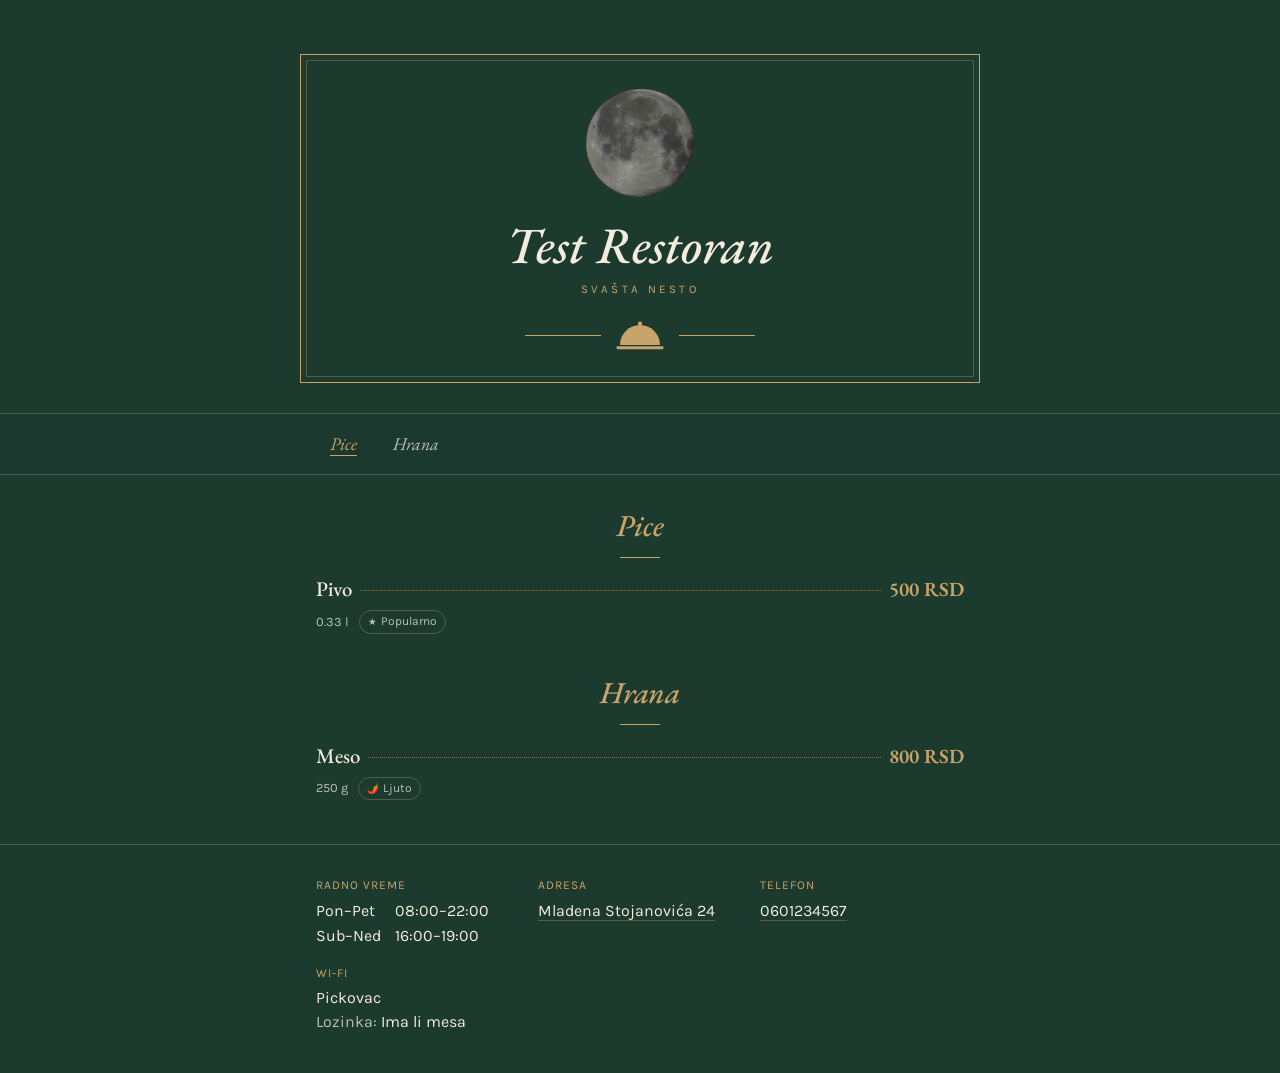
<file: index.html>
<!doctype html>
<html lang="sr">
<head>
  <meta charset="utf-8">
  <meta name="viewport" content="width=device-width, initial-scale=1, viewport-fit=cover">
  <title>Menu</title>
  <meta name="theme-color" content="#ffffff">
  <link rel="stylesheet" href="core/base.css?v=c3f7b64a6f">
</head>
<body class="dm-loading">
  <div id="app"></div>
  <script src="core/common.js?v=c3f7b64a6f"></script>
  <script src="core/menu.js?v=c3f7b64a6f"></script>
</body>
</html>
</file>
<file: core/base.css>
/*! Digital menu. All rights reserved. See LICENSE. */
:root{--bg: #ffffff;--surface: #f6f6f6;--text: #1d1d1f;--muted: #6e6e73;--line: #e4e4e7;--accent: #b5651d;--accent-ink: #ffffff;--font-body: system-ui, -apple-system, "Segoe UI", Roboto, sans-serif;--font-head: var(--font-body);--radius: 12px;--thumb: 76px;--nav-bg: var(--bg);--chip-bg: transparent;--chip-text: var(--text);--chip-active-bg: var(--accent);--chip-active-text: var(--accent-ink);--wrap: 760px}*,*:before,*:after{box-sizing:border-box}html{-webkit-text-size-adjust:100%;scroll-behavior:smooth}@media(prefers-reduced-motion:reduce){html{scroll-behavior:auto}}body{margin:0;background:var(--bg);color:var(--text);font-family:var(--font-body);line-height:1.45;-webkit-font-smoothing:antialiased}body.dm-loading #app{visibility:hidden}img{display:block;max-width:100%}a{color:inherit}h1,h2,h3{font-family:var(--font-head)}.wrap{max-width:var(--wrap);margin:0 auto;padding:0 16px}.muted{color:var(--muted)}.dm-error,.menu-empty p{padding:60px 16px;text-align:center;color:var(--muted)}.hero{position:relative;padding:44px 0 26px;text-align:center}.lang-switch{position:absolute;top:12px;right:12px;z-index:2;display:flex;gap:2px;padding:3px;border:1px solid color-mix(in srgb,currentColor 30%,transparent);border-radius:999px;font:inherit;font-family:var(--font-body);background:transparent;color:inherit;cursor:pointer}.lang-btn{font-size:.75rem;font-weight:700;letter-spacing:.04em;line-height:1;padding:6px 9px;border-radius:999px;opacity:.65}.lang-btn.active{opacity:1;background:color-mix(in srgb,currentColor 16%,transparent)}.hero-logo{width:116px;height:116px;object-fit:contain;margin:0 auto 16px}.hero-name{margin:0;font-size:clamp(2rem,8vw,2.8rem);line-height:1.1}.hero-tagline{margin:8px 0 0;color:var(--muted)}.catnav{position:sticky;top:0;z-index:10;background:var(--nav-bg)}.catnav-inner{display:flex;gap:8px;overflow-x:auto;scrollbar-width:none;max-width:var(--wrap);margin:0 auto;padding:10px 16px}.catnav-inner::-webkit-scrollbar{display:none}.chip{flex:none;white-space:nowrap;text-decoration:none;cursor:pointer;font:inherit;font-size:.95rem;padding:7px 14px;border:0;border-radius:999px;background:var(--chip-bg);color:var(--chip-text);transition:background .2s,color .2s}.chip.active{background:var(--chip-active-bg);color:var(--chip-active-text)}[data-nav=tabs] .cat:not(.active){display:none}.cat{padding:28px 0 8px;scroll-margin-top:58px}.cat-head{margin-bottom:16px}.cat-name{margin:0;font-size:1.6rem}.cat-desc{margin:4px 0 0;color:var(--muted);font-size:.95rem}.items{display:grid;gap:18px}.item{display:flex;gap:14px;cursor:pointer;outline-offset:4px}.item-body{flex:1;min-width:0}.item-head{display:flex;align-items:baseline;gap:8px}.item-name{margin:0;font-size:1.05rem;font-weight:600}.leader{flex:1;min-width:12px}.item-price{white-space:nowrap;font-weight:600}.item-desc{margin:4px 0 0;color:var(--muted);font-size:.92rem}.item-meta{display:flex;flex-wrap:wrap;align-items:center;gap:6px 10px;margin-top:6px;font-size:.8rem;color:var(--muted)}.item-meta:empty{display:none}.tags{display:flex;flex-wrap:wrap;gap:6px;margin:0;padding:0;list-style:none}.tag{display:inline-flex;align-items:center;gap:4px;font-size:.75rem;padding:2px 8px;border-radius:999px;border:1px solid var(--line)}.tag-icon{font-size:.8em}[data-layout=list] .item-img{flex:none;width:var(--thumb);height:var(--thumb);object-fit:cover;border-radius:var(--radius)}[data-layout=cards] .items{grid-template-columns:repeat(auto-fill,minmax(155px,1fr));gap:14px}[data-layout=cards] .item{flex-direction:column;gap:0}[data-layout=cards] .item-img{width:100%;aspect-ratio:4 / 3;object-fit:cover}[data-layout=cards] .item-head{flex-direction:column;gap:2px}[data-layout=cards] .leader,[data-layout=text] .item-img{display:none}.info{margin-top:36px;padding:32px 0 calc(40px + env(safe-area-inset-bottom))}.info-grid{display:grid;grid-template-columns:repeat(auto-fit,minmax(200px,1fr));gap:18px;margin:0}.info-grid dt{font-size:.75rem;text-transform:uppercase;letter-spacing:.08em;color:var(--muted);margin-bottom:4px}.info-grid dd{margin:0}.info-grid a{text-decoration:none;border-bottom:1px solid var(--line)}.info-links{display:inline-flex;flex-wrap:wrap;gap:8px;margin-top:2px}.info-grid .info-links a{display:inline-flex;align-items:center;gap:6px;padding:5px 12px 5px 10px;border:1px solid var(--line);border-radius:999px;font-size:.9rem}.info-links .icon{flex:none}.hours{display:inline-grid;grid-template-columns:auto auto;gap:2px 14px;text-align:left}.info-note{margin:24px 0 0;font-size:.85rem;color:var(--muted)}.info-credit{margin:28px 0 0;font-size:.75rem;color:var(--muted);text-align:center}.info-credit a{color:inherit;text-decoration:none;border-bottom:1px solid var(--line)}.sheet{padding:0;border:0;background:transparent;color:var(--text);width:100%;max-width:520px;max-height:92vh;margin:auto auto 0}@media(min-width:600px){.sheet{margin:auto}}.sheet::backdrop{background:#0000008c}.sheet[open]{animation:sheet-in .25s ease}@keyframes sheet-in{0%{transform:translateY(24px);opacity:0}}.sheet-card{position:relative;overflow:hidden;background:var(--bg);border-radius:calc(var(--radius) + 6px) calc(var(--radius) + 6px) 0 0;padding-bottom:env(safe-area-inset-bottom)}@media(min-width:600px){.sheet-card{border-radius:calc(var(--radius) + 6px)}}.sheet-img{width:100%;aspect-ratio:4 / 3;object-fit:cover}.sheet-body{padding:20px 20px 28px}.sheet-name{margin:0;font-size:1.5rem}.sheet-sub{display:flex;flex-wrap:wrap;align-items:center;gap:10px;margin:6px 0 12px;color:var(--muted)}.sheet-sub .item-price{color:var(--accent);font-size:1.15rem}.sheet-desc{margin:0 0 14px}.sheet-close{position:absolute;top:10px;right:10px;z-index:1;width:36px;height:36px;border:0;border-radius:50%;cursor:pointer;font-size:22px;line-height:1;background:#00000080;color:#fff}.featured{padding:22px 0 4px}.featured-title{margin:0 0 10px;font-size:1.15rem}.featured-row{display:flex;gap:12px;overflow-x:auto;scroll-snap-type:x mandatory;scrollbar-width:none;max-width:var(--wrap);margin:0 auto;padding:2px 16px 14px}.featured-row::-webkit-scrollbar{display:none}.feat{flex:none;width:150px;display:grid;align-content:start;gap:4px;padding:0 0 10px;overflow:hidden;scroll-snap-align:start;cursor:pointer;text-align:left;font:inherit;border:0;border-radius:var(--radius);background:var(--surface);color:var(--text);box-shadow:0 0 0 1px var(--line)}.feat-img{display:block;width:100%;aspect-ratio:4 / 3;object-fit:cover;background:color-mix(in srgb,var(--accent) 16%,var(--surface))}.feat-name,.feat-price{padding:0 10px}.feat-name{font-weight:600;font-size:.92rem;line-height:1.25}.feat-price{font-weight:600;font-size:.85rem;color:var(--accent)}[data-nav=accordion] .cat{padding:0;scroll-margin-top:0}.acc{padding-top:10px}.acc-h{margin:0;font-size:inherit}.acc-head{display:flex;align-items:center;gap:12px;width:100%;padding:18px 0;cursor:pointer;text-align:left;border:0;border-bottom:1px solid var(--line);background:none;color:inherit;font:inherit}.acc-head .cat-name{flex:1;min-width:0;margin:0;font-size:1.3rem;line-height:1.2}.acc-count{flex:none;font-family:var(--font-body);font-size:.8rem;color:var(--muted)}.acc-chev{flex:none;width:9px;height:9px;margin:0 4px 4px;opacity:.6;transition:transform .2s;border-right:2px solid currentColor;border-bottom:2px solid currentColor;transform:rotate(45deg)}.cat.open .acc-chev{transform:rotate(225deg);margin-bottom:-4px}.acc-body{padding:14px 0 26px}.acc-body .cat-desc{margin:0 0 14px}.tiles-home{padding:24px 0 8px}.tiles{display:grid;grid-template-columns:repeat(auto-fill,minmax(150px,1fr));gap:12px}.tile{position:relative;display:block;aspect-ratio:1 / 1;overflow:hidden;text-decoration:none;border-radius:var(--radius);background:var(--surface);color:var(--text);box-shadow:0 0 0 1px var(--line)}.tile-img{position:absolute;inset:0;width:100%;height:100%;object-fit:cover}.tile-text{position:absolute;left:0;right:0;bottom:0;display:grid;gap:2px;padding:34px 12px 12px;color:#fff;background:linear-gradient(transparent,#000000bf)}.tile.no-img .tile-text{inset:0;align-content:end;color:var(--text);background:color-mix(in srgb,var(--accent) 16%,var(--surface))}.tile-name{font-family:var(--font-head);font-size:1.2rem;font-weight:700;line-height:1.15}.tile-count{font-size:.78rem;opacity:.85}.tile-bar{position:sticky;top:0;z-index:10;background:var(--nav-bg);border-bottom:1px solid var(--line)}.tile-bar .wrap{display:flex;align-items:center;justify-content:space-between;gap:12px;padding-block:10px}.tile-back{display:inline-flex;align-items:center;gap:6px;padding:8px 14px;cursor:pointer;border:1px solid var(--line);border-radius:999px;background:var(--surface);color:var(--text);font:inherit;font-weight:600}.tile-bar .lang-switch{position:static}[data-nav=tiles][data-view=section] .cat{padding-top:22px}[data-nav=bottom] .cat:not(.active){display:none}[data-nav=bottom] .catnav{position:fixed;inset:auto 0 0;z-index:15;border-top:1px solid var(--line);box-shadow:0 -6px 18px #0000001a;padding-bottom:env(safe-area-inset-bottom)}[data-nav=bottom] #app{padding-bottom:calc(64px + env(safe-area-inset-bottom))}
</file>
